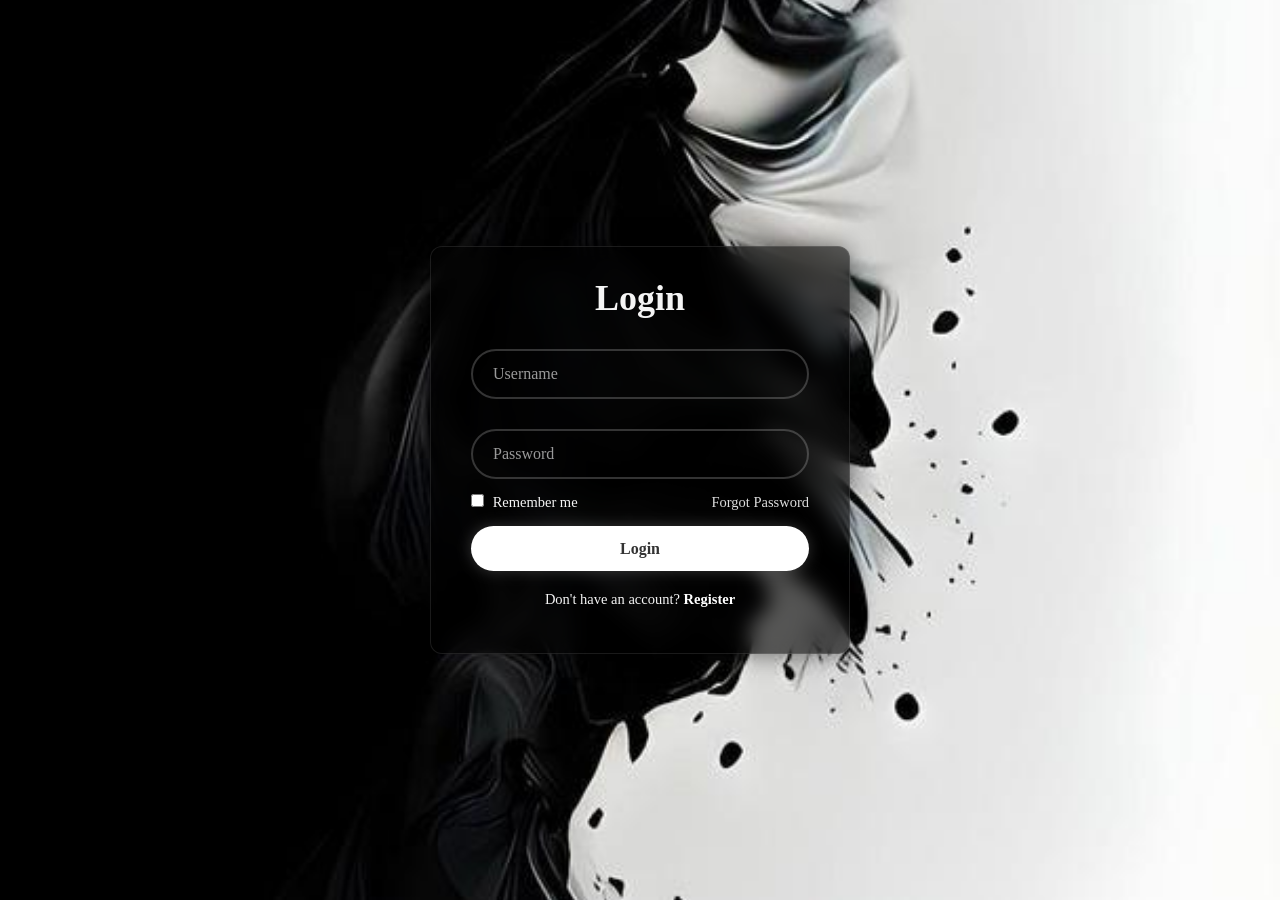
<file: index.html>
<!DOCTYPE html>
<html lang="en">
<head>
    <meta charset="UTF-8">
    <meta name="viewport" content="width=device-width, initial-scale=1.0">
    <title>Login</title>
    <link rel="stylesheet" href="style.css">
</head>
<body>
    <div class="wrapper">
        <form action="">
                <h1>Login</h1>
                 <div class="input-box">
                    <input type="text" placeholder="Username" required>
                    <i class='bx bxs-user'> </i>
                        </div>
                
                        <div class="input-box">
                        <input type="password" placeholder="Password" required>
                      <i class='bx bxs-lock-alt'> </i>
                      </div>

                     <div class="remember-forgot">
                      <label> <input type="checkbox"> Remember me </label>
                      <a href="#"> Forgot Password</a>
                      </div>

                    <button type="submit" class="btn" > Login </button>

                    <div class="register-link">
                    <p> Don't have an account? <a href="#"> Register</a> </p>
                    </div>
                    </form>
    </div>
    
</body>
</html>
</file>
<file: style.css>
/* RESET */
* {
  margin: 0;
  padding: 0;
  box-sizing: border-box;
  font-family: "Times New Roman", sans-serif;
}

/* BODY BACKGROUND */
body {
  display: flex;
  justify-content: center;
  align-items: center;
  min-height: 100vh;
  background: url('pics.jpg') no-repeat center center/cover;
}

/* LOGIN WRAPPER */
.wrapper {
  width: 420px;
  background: rgba(0, 0, 0, 0.6); /* dark transparent */
  backdrop-filter: blur(10px);
  border-radius: 12px;
  padding: 30px 40px;
  color: whitesmoke;
  border: 1px solid rgba(255, 255, 255, 0.1);
  box-shadow: 0 0 25px rgba(0, 0, 0, 0.5);
  transition: 0.3s;
}

/* HEADING */
.wrapper h1 {
  font-size: 36px;
  text-align: center;
  margin-bottom: 20px;
}

/* INPUT CONTAINER */
.wrapper .input-box {
  position: relative;
  margin: 30px 0;
  height: 50px;
  width: 100%;
}

/* INPUT FIELD */
.input-box input {
  width: 100%;
  height: 100%;
  background: transparent;
  border: 2px solid rgba(255, 255, 255, 0.2);
  outline: none;
  border-radius: 40px;
  font-size: 16px;
  color: white;
  padding: 20px 45px 20px 20px;
  transition: 0.3s ease;
}

.input-box input:focus {
  border-color: #00ffff;
  box-shadow: 0 0 10px #00ffff88;
}

.input-box input::placeholder {
  color: rgba(255, 255, 255, 0.6);
}

/* ICONS */
.input-box i {
  position: absolute;
  right: 20px;
  top: 50%;
  transform: translateY(-50%);
  font-size: 20px;
  color: white;
}

/* REMEMBER & FORGOT */
.wrapper .remember-forgot {
  display: flex;
  justify-content: space-between;
  font-size: 14.5px;
  margin: -15px 0 15px;
}

.remember-forgot label input {
  accent-color: white;
  margin-right: 5px;
}

.remember-forgot a {
  color: #ddd;
  text-decoration: none;
  transition: 0.2s;
}

.remember-forgot a:hover {
  text-decoration: underline;
  color: #00ffff;
}

/* LOGIN BUTTON */
.wrapper .btn {
  width: 100%;
  height: 45px;
  background: #ffffff;
  border: none;
  outline: none;
  border-radius: 40px;
  box-shadow: 0 0 15px rgba(255, 255, 255, 0.2);
  cursor: pointer;
  font-size: 16px;
  font-weight: 600;
  color: #333;
  transition: 0.3s ease;
}

.wrapper .btn:hover {
  background: #00ffff;
  color: #000;
  box-shadow: 0 0 20px #00ffffaa;
}

/* REGISTER LINK */
.wrapper .register-link {
  font-size: 14.5px;
  text-align: center;
  margin: 20px 0 15px;
}

.register-link p a {
  color: #fff;
  text-decoration: none;
  font-weight: 600;
  transition: 0.3s;
}

.register-link p a:hover {
  color: #00ffff;
  text-decoration: underline;
}

/* RESPONSIVE */
@media (max-width: 480px) {
  .wrapper {
    width: 90%;
    padding: 25px;
  }
}
</file>
